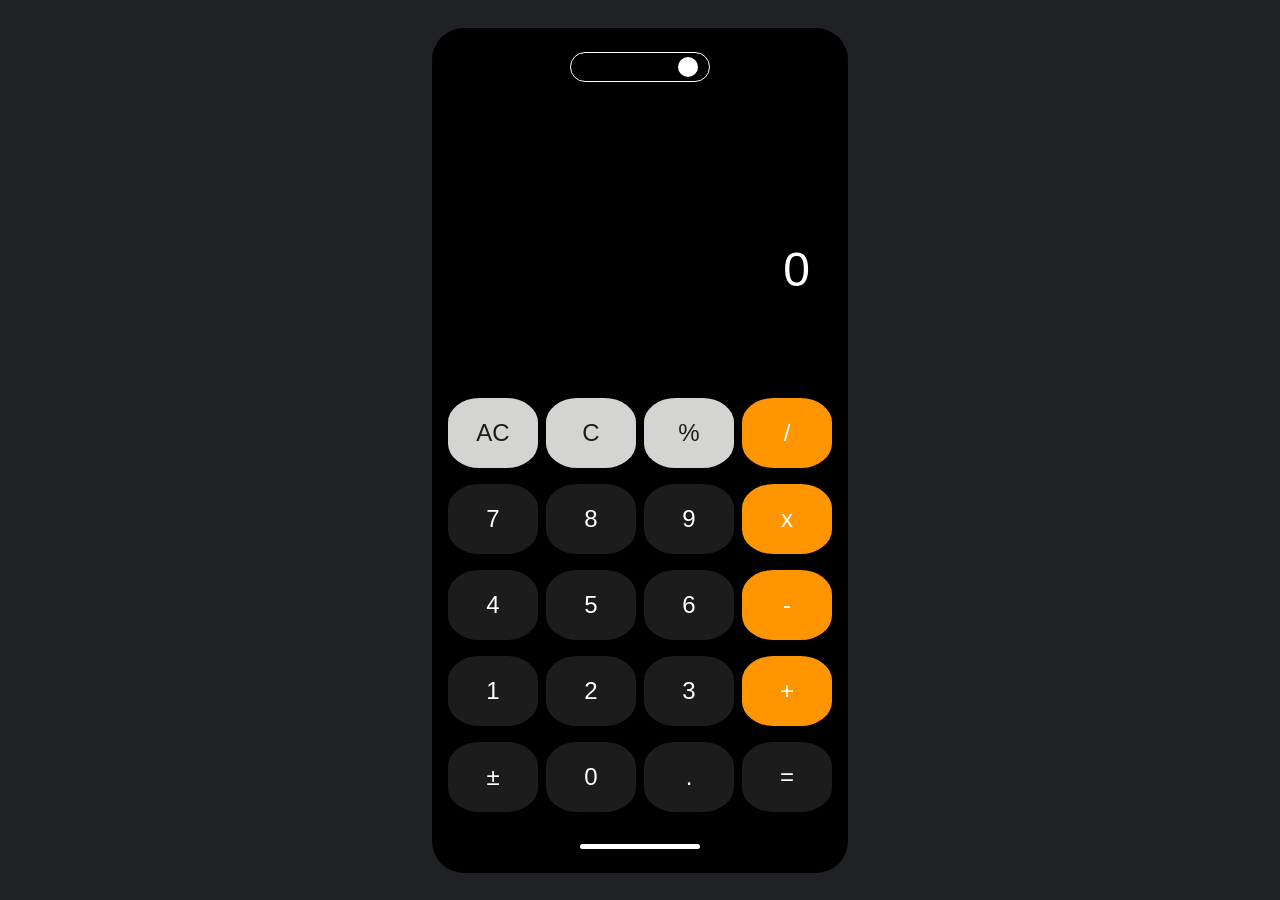
<file: Arithmetic Calculator/index.html>
<!DOCTYPE html>
<html lang="en">
  <head>
    <meta charset="UTF-8" />
    <meta name="viewport" content="width=device-width, initial-scale=1.0" />
    <title>Calculator</title>
    <link rel="stylesheet" href="style.css" />

    <link rel="preconnect" href="https://fonts.googleapis.com" />
    <link rel="preconnect" href="https://fonts.gstatic.com" crossorigin />
    <link
      href="https://fonts.googleapis.com/css2?family=Bricolage+Grotesque:opsz,wght@12..96,200..800&family=DM+Sans:ital,opsz,wght@0,9..40,100..1000;1,9..40,100..1000&family=M+PLUS+Rounded+1c&display=swap"
      rel="stylesheet"
    />
  </head>
  <body>
    <main class="container">
      <div class="calculator">
        <div class="dIsland">
        </div>
        <div class="lens"></div>

        <div class="input-container">
          <input type="text" id="display" readonly placeholder="0" />
          <input type="text" id="resultDisplay" readonly placeholder="0" />
        </div>

        <div class="buttons">
          <button class="btn clear">AC</button>
          <button class="btn">C</button>
          <button class="btn">%</button>
          <button class="btn operator">/</button>

          <button class="btn">7</button>
          <button class="btn">8</button>
          <button class="btn">9</button>
          <button class="btn operator">x</button>

          <button class="btn">4</button>
          <button class="btn">5</button>
          <button class="btn">6</button>
          <button class="btn operator">-</button>

          <button class="btn">1</button>
          <button class="btn">2</button>
          <button class="btn">3</button>
          <button class="btn operator">+</button>

          <button class="btn">±</button>
          <button class="btn zero">0</button>
          <button class="btn">.</button>
          <button class="btn equal">=</button>
        </div>

        <div class="bar"></div>
      </div>
    </main>

    <script src="script.js"></script>
  </body>
</html>
</file>
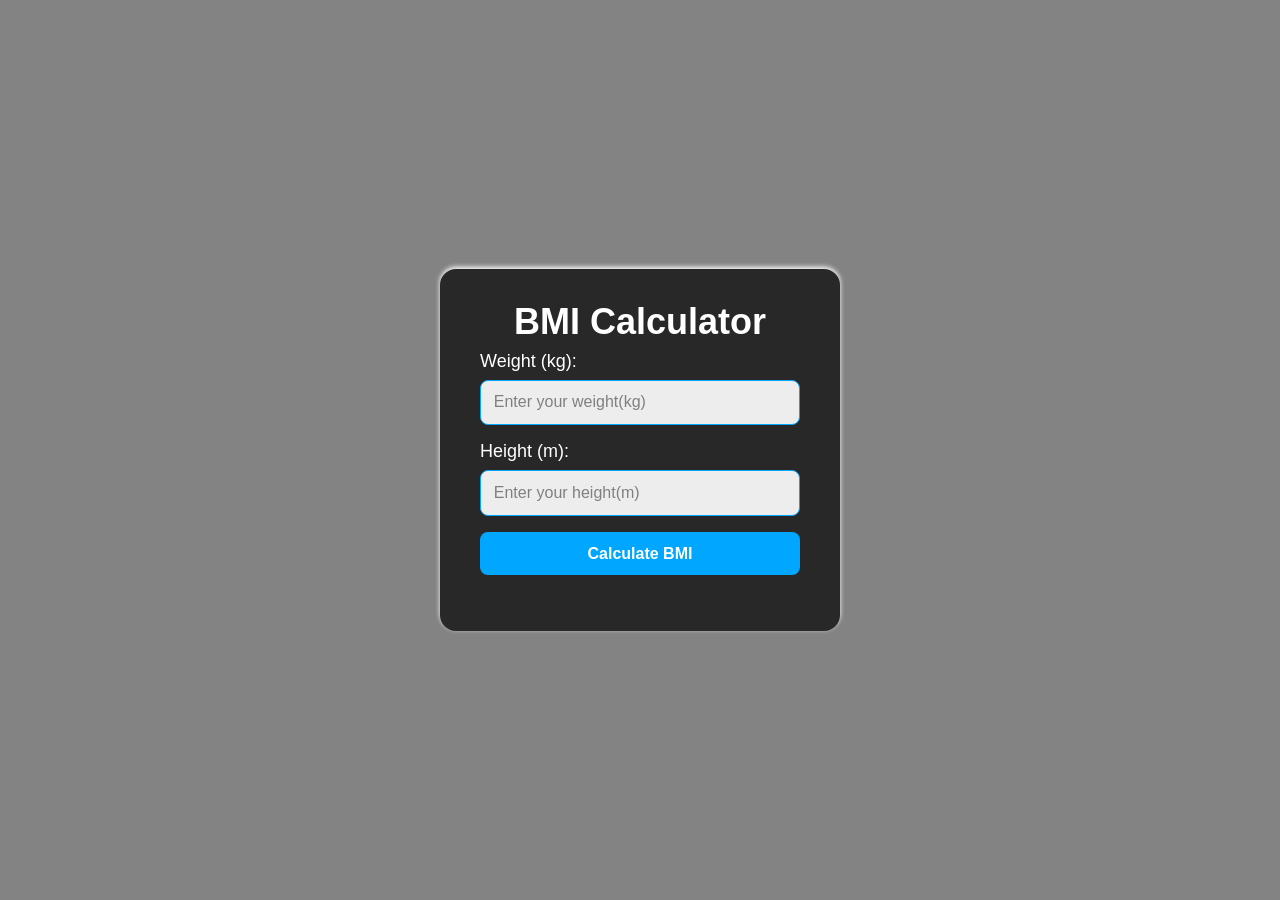
<file: BMI Calculator/index.html>
<!DOCTYPE html>
<html lang="en">
  <head>
    <meta charset="UTF-8" />
    <meta name="viewport" content="width=device-width, initial-scale=1.0" />
    <title>BMI Calculator</title>
    <link rel="stylesheet" href="style.css" />
  </head>
  <body>
    <main>
      <div class="container">
        <div class="card">
          <h1>BMI Calculator</h1>

          <form>
            <div class="input-group">
              <label for="weight">Weight (kg):</label>
              <input
                class="weight"
                type="text"
                placeholder="Enter your weight(kg)"
              />
            </div>

            <div class="input-group">
              <label for="height">Height (m):</label>
              <input
                class="height"
                type="text"
                placeholder="Enter your height(m)"
              />
            </div>

            <button class="calcBMI" type="button">Calculate BMI</button>
          </form>

          <p class="result"></p>
        </div>
      </div>
    </main>

    <script src="script.js"></script>
  </body>
</html>
</file>
<file: Arithmetic Calculator/style.css>
* {
  box-sizing: border-box;
  margin: 0;
  padding: 0;
}

body {
  background: #202124;
  font-family: "Segoe UI", Tahoma, Geneva, Verdana, sans-serif;
  display: flex;
  justify-content: center;
  align-items: center;
  height: 100vh;
}

.input-container {
  display: flex;
  flex-direction: column;
  margin-top: 8rem;
  margin-bottom: 2rem;
}

main.container {
  position: relative;
}

.calculator {
  display: flex;
  flex-direction: column;
  align-items: center;
  justify-content: center;
  gap: 2rem;
  background: black;
  border-radius: 2rem;
  padding: 1.5rem 1rem;
}

.dIsland {
  display: block;
  height: 30px;
  width: 140px;
  background: black;
  border: 1px solid white;
  border-radius: 20px;
}

.lens{
  position: absolute;
  top: 29px;
  right: 150px;
  width: 20px;
  height: 20px;
  background: white;
  border-radius: 50%;
  border: 5px soild red;
}

.calculator input {
  flex: 1;
  text-align: end;
  align-self: flex-end;
  font-size: 3rem;
  /* padding: 0.5rem; */
  width: 340px;
  border: none;
  outline: none;
  color: white;
  background: none;
}

input#display::placeholder {
  color: white;
}

input#resultDisplay {
  color: rgb(163, 162, 162);
  font-size: 2rem;
}

input#resultDisplay::placeholder {
  color: transparent;
  opacity: 0;
}

.buttons {
  display: grid;
  align-items: center;
  width: 100%;
  justify-content: center;
  grid-template-columns: 1fr 1fr 1fr 1fr;
  column-gap: .5rem;
  row-gap: 1rem;
}

.btn {
  display: inline-flex;
  align-items: center;
  justify-content: center;
  background: #1c1c1c;
  color: #ffffff;
  font-size: 1.5rem;
  font-weight: 500;
  padding: 1rem;
  border-radius: 35%;
  border: none;
  height: 70px;
  width: 90px;
}

.btn.operator {
  background: #ff9500;
}

.btn:nth-child(1),
.btn:nth-child(2),
.btn:nth-child(3) {
  color: #1c1c1c;
  background: #d4d4d2;
}

.btn:active {
    opacity: .8;
}

.bar {
  width: 120px;
  height: 5px;
  border-radius: 12px;
  background: white;
}
</file>
<file: BMI Calculator/style.css>
* {
  box-sizing: border-box;
  margin: 0;
  padding: 0;
}

body {
  color: #ffffff;
  font-family: "Trebuchet MS", "Lucida Sans Unicode", "Lucida Grande",
    "Lucida Sans", Arial, sans-serif;
  font-size: 18px;
  background-color: #838383;
}

.container {
  display: flex;
  flex-direction: column;
  align-items: center;
  justify-content: center;
  height: 100vh;
  padding: 2rem;
}

.card {
  display: flex;
  flex-direction: column;
  gap: 0.5rem;
  min-width: clamp(400px, 20vw, 420px);
  padding: 2rem 2.5rem;
  border-radius: 1rem;
  background: #282829;
  box-shadow: 0 -2px 5px #ffffff;
  animation: shadowRoller 2s linear infinite;
  will-change: box-shadow;
}

.card h1 {
  text-align: center;
}

form {
  display: flex;
  flex-direction: column;
  align-items: center;
  justify-content: center;
  gap: 1rem;
  color: #ffffff;
}

form .input-group {
  width: 100%;
  display: inline-flex;
  flex-direction: column;
  gap: 0.5rem;
}

form .input-group input {
  font-family: inherit;
  font-weight: 500;
  display: block;
  font-size: 1rem;
  background: #ededed;
  padding: 0.8rem;
  border-radius: 0.5rem;
  border: 1px solid #00a6ff;
}

form .input-group input::placeholder {
  font-size: 1rem;
  font-weight: 500;
  color: gray;
}

form .input-group input:focus {
  outline: none;
  border: 1px solid #307ba3;
}

.calcBMI {
  display: block;
  padding: 0.8rem 1rem;
  font-size: 1rem;
  font-weight: 600;
  cursor: pointer;
  background: #00a6ff;
  color: white;
  border: none;
  border-radius: 0.5rem;
  width: 100%;
}

.calcBMI:hover {
  background-color: #00a6ff;
  color: white;
}

.calcBMI:focus,
.calcBMI:active {
  border: none;
  outline: none;
}

.result {
  margin: 0.5rem 0;
  animation: fadeIn 2s ease-in 1s 1;
}

@keyframes fadeIn {
    0%{
        opacity: 0;
    }
    30%{
        opacity: .3;
    }
    50% {
        opacity: .5;
    }
    80% {
        opacity: .8;
    }
    100% {
        opacity: 1;
    }
}

@keyframes shadowRoller {
  0% {
    box-shadow: 0 -2px 5px #ffffff;
  }
  12.5% {
    box-shadow: 1.5px -1.5px 5px #00a6ff;
  }
  25% {
    box-shadow: 2px 0 5px #00a6ff;
  }
  37.5% {
    box-shadow: 1.5px 1.5px 5px #00a6ff;
  }
  50% {
    box-shadow: 0 2px 5px #ffffff;
  }
  62.5% {
    box-shadow: -1.5px 1.5px 5px #00a6ff;
  }
  75% {
    box-shadow: -2px 0 5px #00a6ff;
  }
  87.5% {
    box-shadow: -1.5px -1.5px 5px #00a6ff;
  }
  100% {
    box-shadow: 0 -2px 5px #ffffff;
  }
}
</file>
